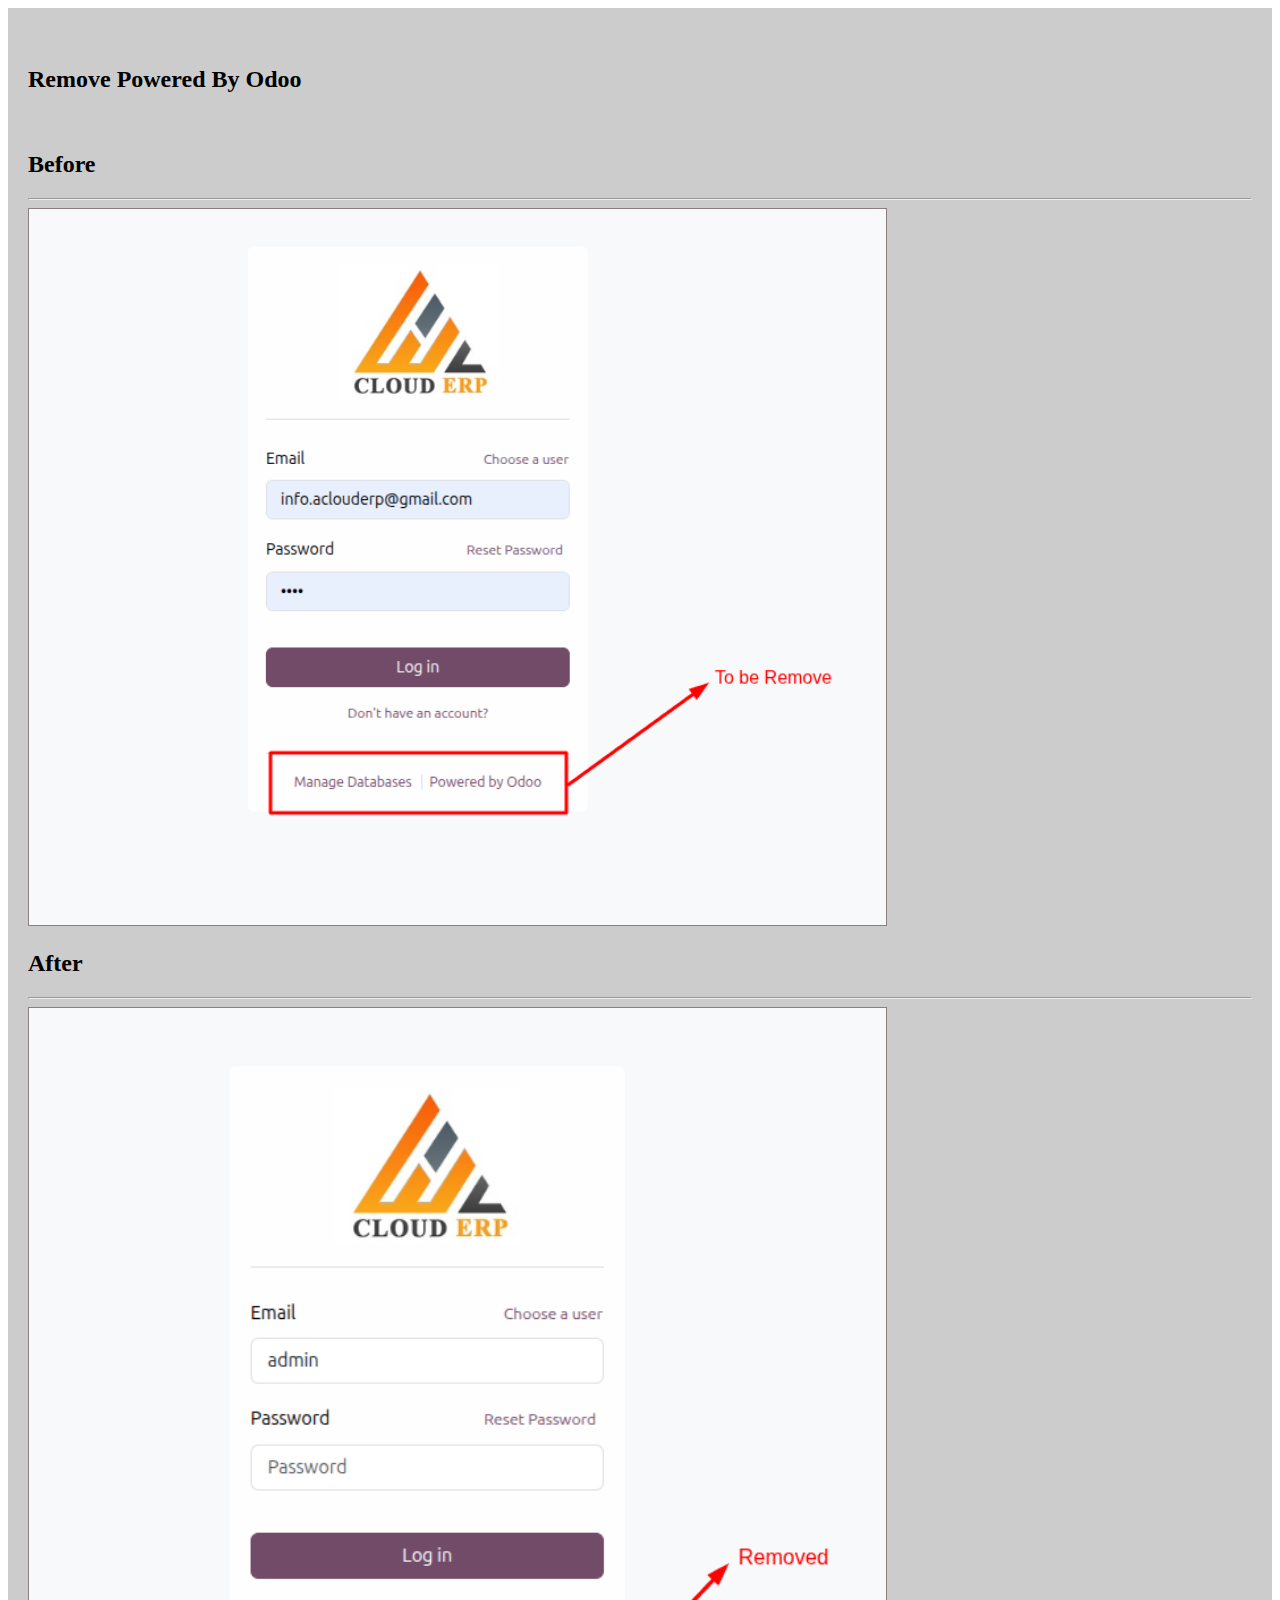
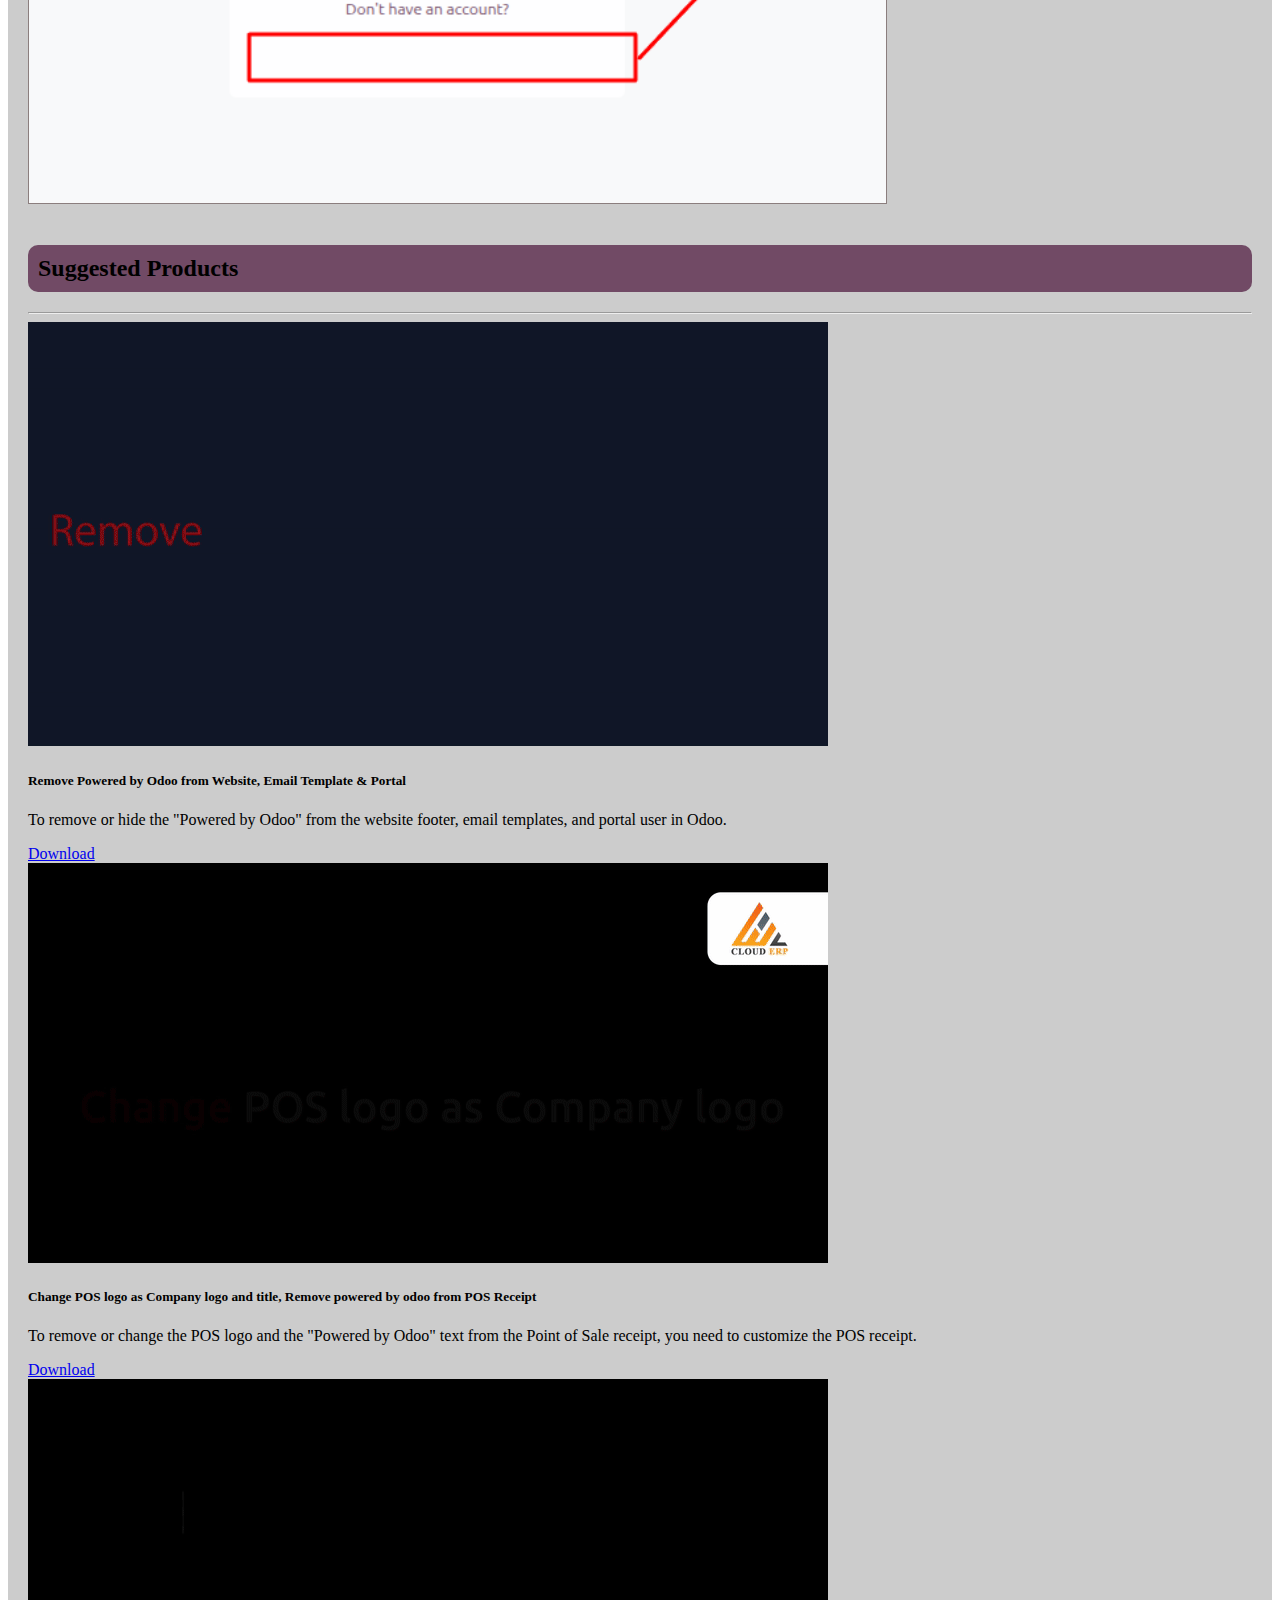
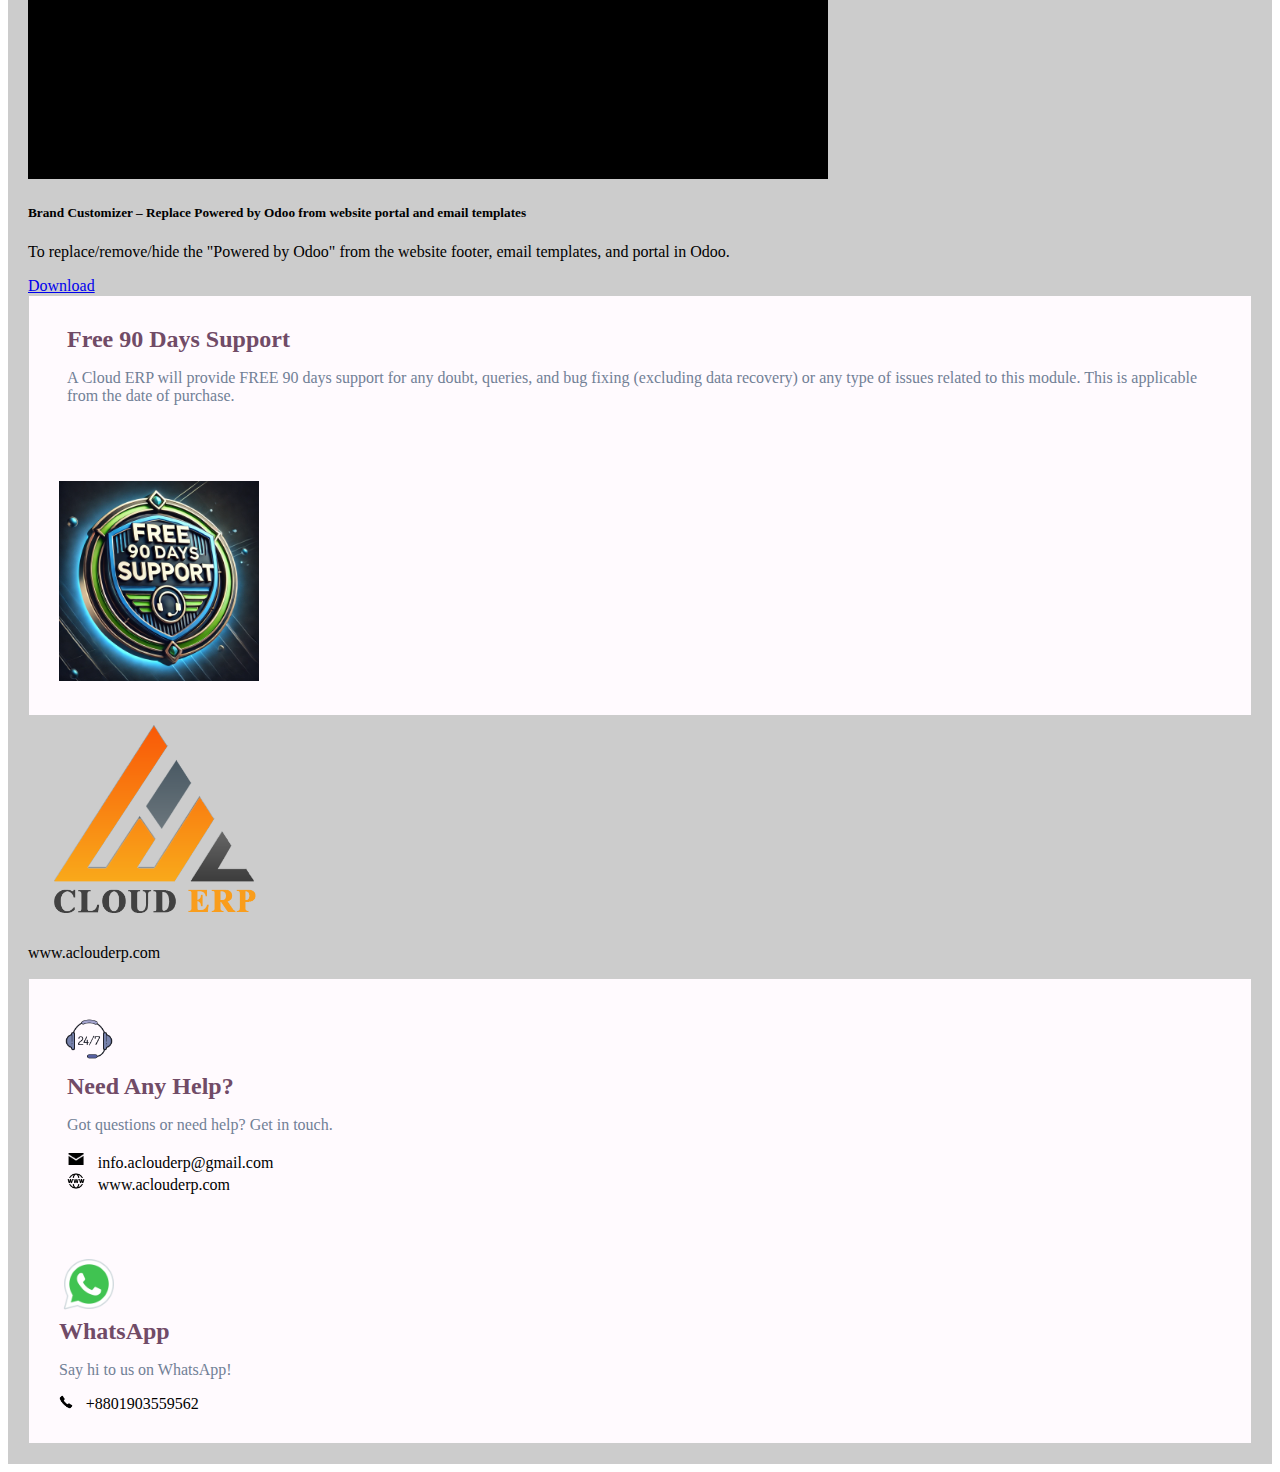
<file: custom/ace_remove_powered_by_odoo/static/description/index.html>
<!doctype html>
<html lang="en">
  <head>
    <meta charset="utf-8">
    <meta name="viewport" content="width=device-width, initial-scale=1">
    <title>Remove Powered By Odoo</title>
    <link href="https://cdn.jsdelivr.net/npm/bootstrap@5.3.2/dist/css/bootstrap.min.css" rel="stylesheet" integrity="sha384-T3c6CoIi6uLrA9TneNEoa7RxnatzjcDSCmG1MXxSR1GAsXEV/Dwwykc2MPK8M2HN" crossorigin="anonymous">
  </head>
  <body>
    <div class="container text-center" style="background:#ccc; padding: 20px;">
      <div>
        <div class="text-center">
          <br/>
          <h2 class="text-center">Remove Powered By Odoo</h2>
        </div>
          <br/>
        <div class="col">
          <h2><b>Before</b></h2>
            <hr/>
            <img src="./images/remove_powered_by_odoo_before.png" class="mx-auto d-block" width="70% !important" style="border: 1px solid #8b7e7e;"/>
            <br/>
          <h2><b>After</b></h2>
            <hr/>
          <img src="./images/remove_powered_by_odoo_after.png" class="mx-auto d-block" width="70% !important" style="border: 1px solid #8b7e7e;"/>
        </div>



    </div>
    <br/>
    <div class="container">
      <h2 class="text-center" style="background: #714a65; padding: 10px; border-radius: 10px; color: #000000; font-weight: 900;"> Suggested Products </h2>
      <hr/>
        <!-- OTHER MODULE FROM ACLOUDERP -->
        <div class="row">
          <div class="col-md-4">
            <div class="card">
              <img src="./suggest/ace_remove_website_powered_by_odoo.gif" class="card-img-top" alt="Remove Powered by Odoo from Website, Email Template & Portal">

              <div class="card-body">
                <h5 class="card-title">Remove Powered by Odoo from Website, Email Template & Portal</h5>
                <p class="card-text">To remove or hide the "Powered by Odoo" from the website footer, email templates, and portal user in Odoo.</p>
                <a href="https://apps.odoo.com/apps/modules/18.0/ace_remove_website_powered_by_odoo" class="btn btn-primary">Download</a>
              </div>
            </div>
          </div>
          <div class="col-md-4">
            <div class="card">
              <img src="./suggest/pos_logo_as_company_logo.gif" class="card-img-top" alt="Remove Powered by Odoo from Website, Email Template & Portal">

              <div class="card-body">
                <h5 class="card-title">Change POS logo as Company logo and title, Remove powered by odoo from POS Receipt  </h5>
                <p class="card-text">To remove or change the POS logo and the "Powered by Odoo" text from the Point of Sale receipt, you need to customize the POS receipt.</p>
                <a href="https://apps.odoo.com/apps/modules/18.0/pos_logo_as_company_logo" class="btn btn-primary">Download</a>
              </div>
            </div>
          </div>
          <div class="col-md-4">
            <div class="card">
              <img src="./suggest/brand-customizer.gif" class="card-img-top" alt="Brand Customizer – Replace Powered by Odoo from website portal and email templates">

              <div class="card-body">
                <h5 class="card-title">Brand Customizer – Replace Powered by Odoo from website portal and email templates </h5>
                <p class="card-text">To replace/remove/hide the "Powered by Odoo" from the website footer, email templates, and portal in Odoo.</p>
                <a href="https://apps.odoo.com/apps/modules/18.0/brand_customizer_replace_powered_by" class="btn btn-primary">Download</a>
              </div>
            </div>
          </div>

        </div>

        <div class="container my-5" style="border: 1px solid #ccc;">
            <div class="row" style="background-color:#FFFAFE">
                <div class="col-md-8 pb-4  d-flex align-items-center justify-content-center">
                    <div style="padding:30px">
                        <div class="d-flex align-items-center">
                            <div style="padding:0px 8px">
                                <span style="color:#714B67; font-size:24px; font-weight:600; padding-bottom:1rem">Free <span class="badge rounded-pill text-bg-danger">90 Days</span> Support</span>
                                <p class="m-0" style="color:#718096">A Cloud ERP will provide FREE 90 days support for any doubt, queries, and bug fixing (excluding data recovery) or any type of issues related to this module. This is applicable from the date of purchase.</p>
                                <div style="font-weight:400"><span></span>
                                </div>
                            </div>
                        </div>
                    </div>
                </div>
                <div class="col-md-4 pb-4 d-flex align-items-center justify-content-center">
                    <div style="padding:30px">
                        <div class="d-flex align-items-center">
                            <img src="./icon/90-days-support.webp" alt="" width="200px" style="margin-right:12px">

                        </div>
                    </div>
                </div>

                </div>
            </div>
      </div>

        <div class="container mt-5">
            <div class="col-lg-12 d-flex flex-column justify-content-center align-items-center mt-5">
                <img src="./icon/aclouderp_logo.png" class="img-thumbnail" style="width:20%"/>
              <p>
              <p class="text-center">www.aclouderp.com</p>
            </div>
        </div>

        <div class="container my-5" style="border: 1px solid #ccc;">
            <div class="row" style="background-color:#FFFAFE">
                <div class="col-md-6 pb-4  d-flex align-items-center justify-content-center">
                    <div style="padding:30px">
                        <div class="d-flex align-items-center">
                            <img src="./icon/support.png" alt="" width="60px" style="margin-right:12px">
                            <div style="padding:0px 8px">
                                <span style="color:#714B67; font-size:24px; font-weight:600; padding-bottom:1rem">Need Any Help?</span>
                                <p class="m-0" style="color:#718096">Got questions or need help? Get in touch.</p>
                                <div style="font-weight:400"><span>
                                  <img src="./icon/email.png" alt="" width="18px" style="margin-right:0.8rem"></span>info.aclouderp@gmail.com
                                  <br/><img src="./icon/website.png" alt="" width="18px" style="margin-right:0.8rem"></span>www.aclouderp.com
                                </div>
                            </div>
                        </div>
                    </div>
                </div>
                <div class="col-md-6 pb-4 d-flex align-items-center justify-content-center">
                    <div style="padding:30px">
                        <div class="d-flex align-items-center">
                            <img src="./icon/whatsapp.png" alt="" width="60px" style="margin-right:12px">
                            <div>
                                <span style="color:#714B67; font-size:24px; font-weight:600">WhatsApp</span>
                                <p class="m-0" style="color:#718096">Say hi to us on WhatsApp!</p>
                                <div style="font-weight:400; font-size:16px"><span><img src="./icon/call.png" alt="" width="14px" style="margin-right:0.8rem"></span>+8801903559562</div>
                            </div>
                        </div>
                    </div>
                </div>

            </div>
        </div>
    </div>

    <script src="https://cdn.jsdelivr.net/npm/bootstrap@5.3.2/dist/js/bootstrap.bundle.min.js" integrity="sha384-C6RzsynM9kWDrMNeT87bh95OGNyZPhcTNXj1NW7RuBCsyN/o0jlpcV8Qyq46cDfL" crossorigin="anonymous"></script>
  </body>
</html>
</file>
